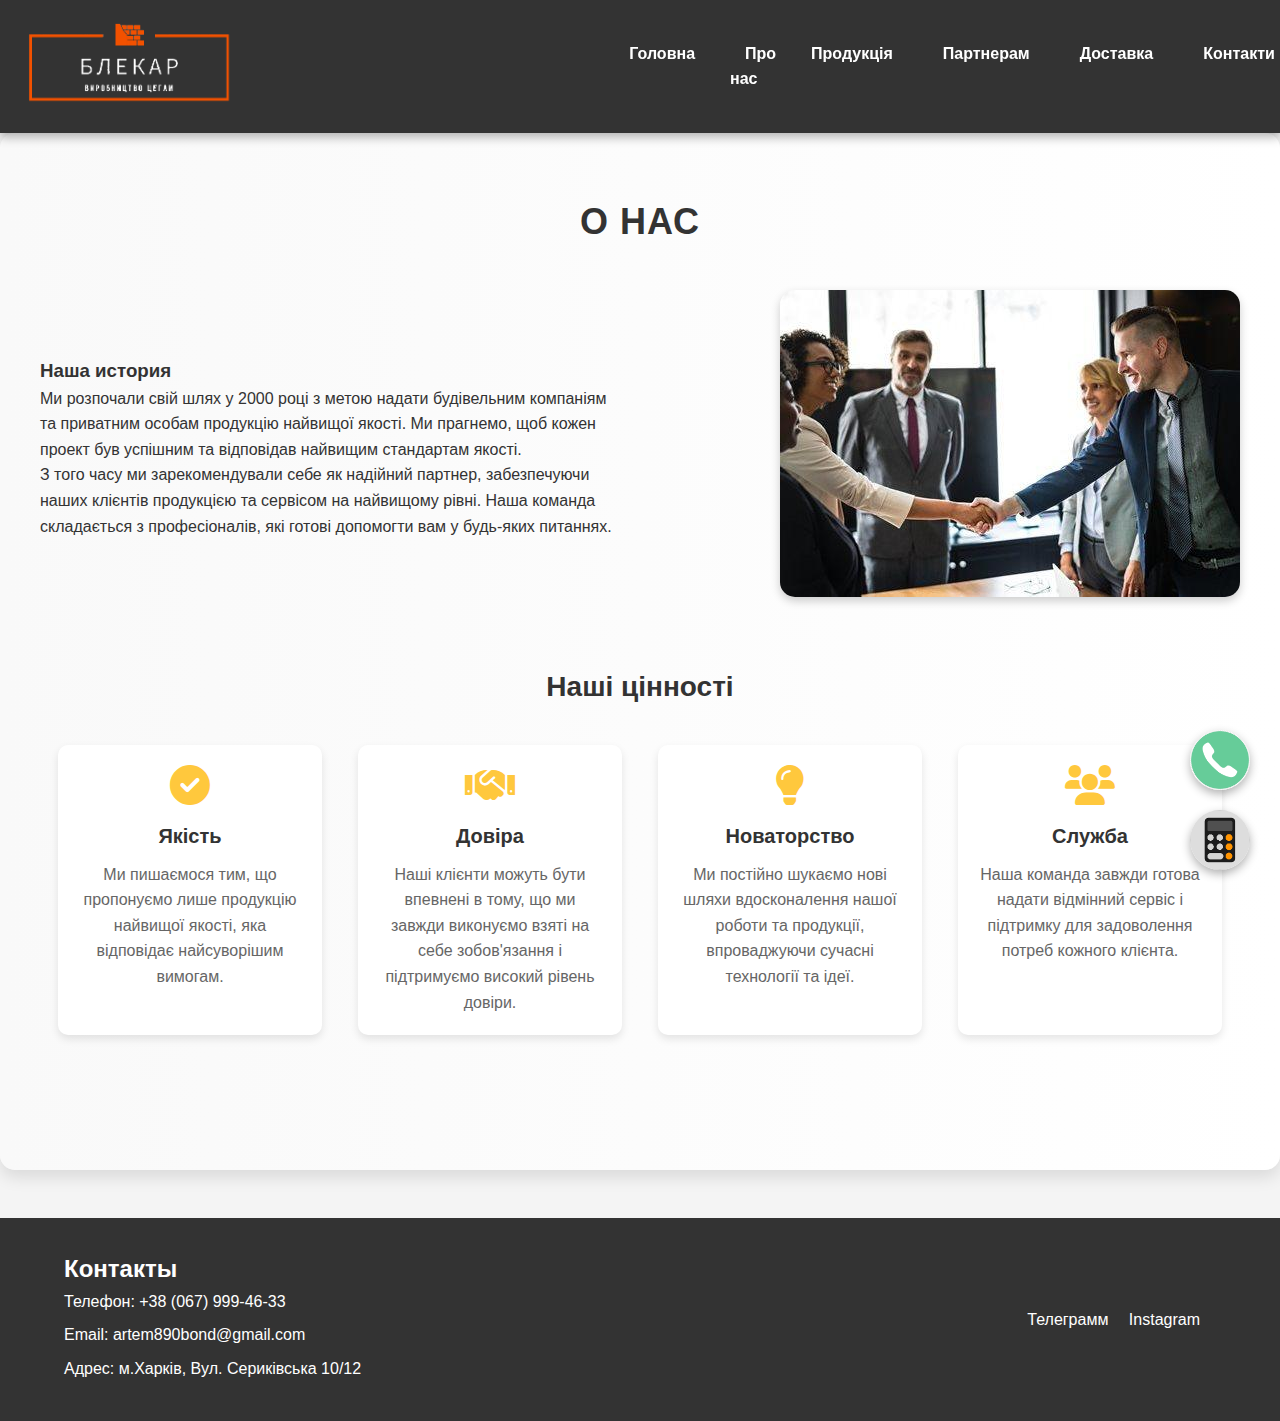
<file: kirals23/pages/about.html>
<!DOCTYPE html>
<html lang="uk">
<head>
    <meta charset="UTF-8">
    <meta name="viewport" content="width=device-width, initial-scale=1.0">
    <title>Document</title>
    <link rel="stylesheet" href="../css/style.css">
    <link rel="stylesheet" href="../css/about.css">
    <link rel="stylesheet" href="https://cdnjs.cloudflare.com/ajax/libs/font-awesome/6.0.0-beta3/css/all.min.css">

</head>
<body>
    <header>
        <div class="logo">
            <img src="../assets/logo/image(1).png" alt="Логотип завода">
        </div>
        <nav>
            <ul>
                <li><a href="../index.html">Головна</a></li>
                <li><a href="../pages/about.html">Про нас</a></li>
                <li><a href="../pages/products.html">Продукція</a></li>
                <li><a href="../pages/partners.html">Партнерам</a></li>
                <li><a href="../pages/delivery.html">Доставка</a></li>
                <li><a href="../pages/contacts.html">Контакти</a></li>
                <li><a href="../pages/blog.html">Блог</a></li>
            </ul>
        </nav>
    </header>
    <section class="about-us">
        <div class="container">
            <h2>О нас</h2>
            <div class="about-content">
                <div class="about-text">
                    <h3>Наша история</h3>
                    <p>Ми розпочали свій шлях у 2000 році з метою надати будівельним компаніям та приватним особам продукцію найвищої якості. Ми прагнемо, щоб кожен проект був успішним та відповідав найвищим стандартам якості.</p>
                    <p>З того часу ми зарекомендували себе як надійний партнер, забезпечуючи наших клієнтів продукцією та сервісом на найвищому рівні. Наша команда складається з професіоналів, які готові допомогти вам у будь-яких питаннях.</p>
                </div>
                <div class="about-image">
                    <img src="../assets/images/komanda/grup.jpg" alt="Наша команда">
                </div>
            </div>
            <div class="our-values">
                <h3>Наші цінності</h3>
                <div class="values-list">
                    <div class="value-item">
                        <i class="fas fa-check-circle"></i>
                        <h4>Якість</h4>
                        <p>Ми пишаємося тим, що пропонуємо лише продукцію найвищої якості, яка відповідає найсуворішим вимогам.</p>
                    </div>
                    <div class="value-item">
                        <i class="fas fa-handshake"></i>
                        <h4>Довіра</h4>
                        <p>Наші клієнти можуть бути впевнені в тому, що ми завжди виконуємо взяті на себе зобов'язання і підтримуємо високий рівень довіри.</p>
                    </div>
                    <div class="value-item">
                        <i class="fas fa-lightbulb"></i>
                        <h4>Новаторство</h4>
                        <p>Ми постійно шукаємо нові шляхи вдосконалення нашої роботи та продукції, впроваджуючи сучасні технології та ідеї.</p>
                    </div>
                    <div class="value-item">
                        <i class="fas fa-users"></i>
                        <h4>Служба</h4>
                        <p>Наша команда завжди готова надати відмінний сервіс і підтримку для задоволення потреб кожного клієнта.</p>
                    </div>
                </div>
            </div>
    </section>
    <div id="contactButton" class="contact-circle">
        <img src="../assets/images/telefon/telefon.png" alt="Контакты">
    </div>
    <div id="contactInfo" class="slide-contact">
        <div class="contact-header">
            <h2>Контакти</h2>
            <span class="close-contact-btn">&times;</span>
        </div>
        <div class="contact-details">
            <p><strong>Телефон:</strong> +38 (066) 147-14-31</p>
            <p><strong>Email:</strong> info@company.com</p>
            <p><strong>Instagram:</strong> <a href="https://instagram.com/company" target="_blank">@company</a></p>
            <p><strong>Telegram:</strong> <a href="https://t.me/company" target="_blank">@company</a></p>
        </div>
    </div>
<div id="calculator" class="slide-calculator">
<div class="calculator-header">
    <h2>Калькулятор</h2>
    <span class="close-calc-btn">&times;</span>
</div>
<div class="calculator-ios">
    <input type="text" id="calc-input" disabled>
    <div class="calc-buttons">
        <button class="calc-btn">C</button>
        <button class="calc-btn">&#8314;&#8725;&#8331;</button>
        <button class="calc-btn">%</button>
        <button class="calc-btn operator">/</button>
        <button class="calc-btn">7</button>
        <button class="calc-btn">8</button>
        <button class="calc-btn">9</button>
        <button class="calc-btn operator">*</button>
        <button class="calc-btn">4</button>
        <button class="calc-btn">5</button>
        <button class="calc-btn">6</button>
        <button class="calc-btn operator">-</button>
        <button class="calc-btn">1</button>
        <button class="calc-btn">2</button>
        <button class="calc-btn">3</button>
        <button class="calc-btn operator">+</button>
        <button class="calc-btn zero-btn">0</button>
        <button class="calc-btn">.</button>
        <button class="calc-btn operator">=</button>
    </div>
</div>
</div>

<div id="calcButton" class="image-circle">
<img src="../assets/images/kalkul/kalkul.png" alt="Калькулятор">
</div>  
<footer>
    <div class="contacts">
        <h3>Контакты</h3>
        <p>Телефон: +38 (067) 999-46-33</p>
        <p>Email: artem890bond@gmail.com</p>
        <p>Адрес: м.Харків, Вул. Сериківська 10/12</p>
    </div>
    <div class="social">
        <a href="#">Телеграмм</a>
        <a href="#">Instagram</a>
    </div>
</footer>
</body>
</html>
</file>
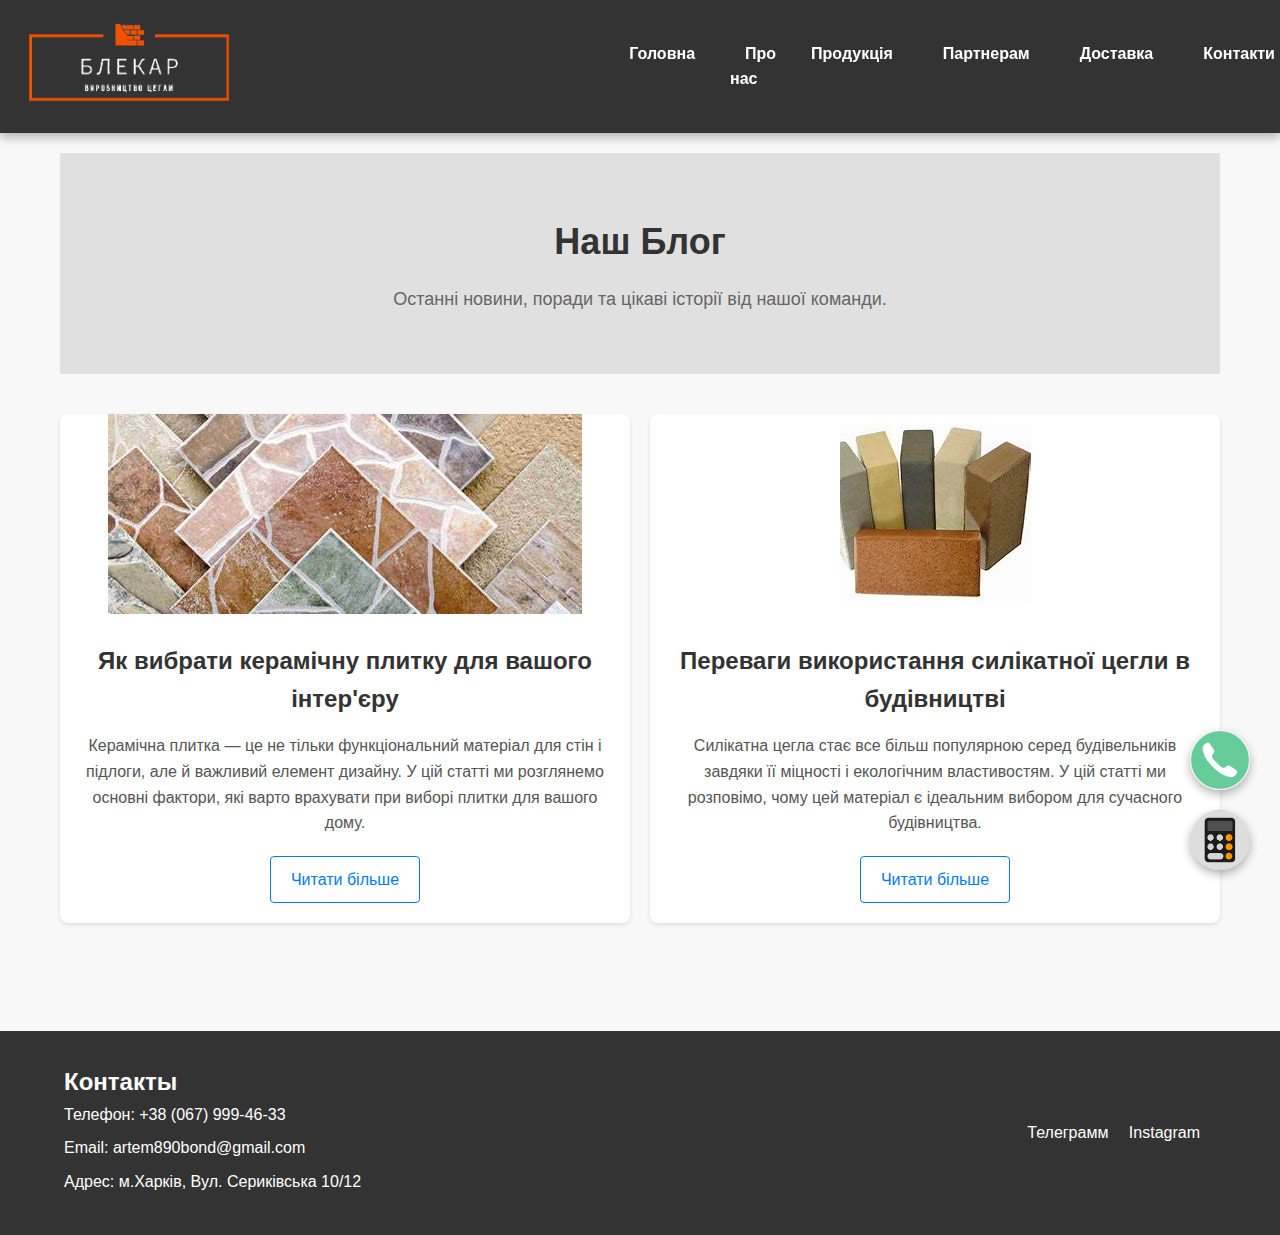
<file: kirals23/pages/blog.html>
<!DOCTYPE html>
<html lang="uk">
<head>
    <meta charset="UTF-8">
    <meta name="viewport" content="width=device-width, initial-scale=1.0">
    <title>Document</title>
    <link rel="stylesheet" href="../css/style.css">
    <link rel="stylesheet" href="../css/blog.css">
</head>
<body>
    <header>
        <div class="logo">
            <img src="../assets/logo/image(1).png" alt="Логотип завода">
        </div>
        <nav>
            <ul>
                <li><a href="../index.html">Головна</a></li>
                <li><a href="../pages/about.html">Про нас</a></li>
                <li><a href="../pages/products.html">Продукція</a></li>
                <li><a href="../pages/partners.html">Партнерам</a></li>
                <li><a href="../pages/delivery.html">Доставка</a></li>
                <li><a href="../pages/contacts.html">Контакти</a></li>
                <li><a href="../pages/blog.html">Блог</a></li>
            </ul>
        </nav>
    </header>
</section>

<div class="container">
    <section class="blog-header">
        <h1>Наш Блог</h1>
        <p>Останні новини, поради та цікаві історії від нашої команди.</p>
    </section>

    <section class="blog-grid">
        <article class="blog-post">
            <img src="../assets/images/blog/plintka.jfif" alt="Blog Post 1">
            <div class="post-content">
                <h2>Як вибрати керамічну плитку для вашого інтер'єру</h2>
                <p>Керамічна плитка — це не тільки функціональний матеріал для стін і підлоги, але й важливий елемент дизайну. У цій статті ми розглянемо основні фактори, які варто врахувати при виборі плитки для вашого дому.
                </p>
                <a href="post1.html" class="read-more">Читати більше</a>
            </div>
        </article>

        <article class="blog-post">
            <img src="../assets/images/blog/sulikat.jfif" alt="Blog Post 2">
            <div class="post-content">
                <h2>Переваги використання силікатної цегли в будівництві</h2>
                <p>Силікатна цегла стає все більш популярною серед будівельників завдяки її міцності і екологічним властивостям. У цій статті ми розповімо, чому цей матеріал є ідеальним вибором для сучасного будівництва.</p>
                <a href="post2.html" class="read-more">Читати більше</a>
            </div>
        </article>

    </section>
</div>




<div id="contactButton" class="contact-circle">
    <img src="../assets/images/telefon/telefon.png" alt="Контакты">
</div>
<div id="contactInfo" class="slide-contact">
    <div class="contact-header">
        <h2>Контакты</h2>
        <span class="close-contact-btn">&times;</span>
    </div>
    <div class="contact-details">
        <p><strong>Телефон:</strong> +38 (066) 147-14-31</p>
        <p><strong>Email:</strong> info@company.com</p>
        <p><strong>Instagram:</strong> <a href="https://instagram.com/company" target="_blank">@company</a></p>
        <p><strong>Telegram:</strong> <a href="https://t.me/company" target="_blank">@company</a></p>
    </div>
</div>
<div id="calculator" class="slide-calculator">
<div class="calculator-header">
<h2>Калькулятор</h2>
<span class="close-calc-btn">&times;</span>
</div>
<div class="calculator-ios">
<input type="text" id="calc-input" disabled>
<div class="calc-buttons">
    <button class="calc-btn">C</button>
    <button class="calc-btn">&#8314;&#8725;&#8331;</button>
    <button class="calc-btn">%</button>
    <button class="calc-btn operator">/</button>
    <button class="calc-btn">7</button>
    <button class="calc-btn">8</button>
    <button class="calc-btn">9</button>
    <button class="calc-btn operator">*</button>
    <button class="calc-btn">4</button>
    <button class="calc-btn">5</button>
    <button class="calc-btn">6</button>
    <button class="calc-btn operator">-</button>
    <button class="calc-btn">1</button>
    <button class="calc-btn">2</button>
    <button class="calc-btn">3</button>
    <button class="calc-btn operator">+</button>
    <button class="calc-btn zero-btn">0</button>
    <button class="calc-btn">.</button>
    <button class="calc-btn operator">=</button>
</div>
</div>
</div>

<div id="calcButton" class="image-circle">
<img src="../assets/images/kalkul/kalkul.png" alt="Калькулятор">
</div>  
<footer>
<div class="contacts">
    <h3>Контакты</h3>
    <p>Телефон: +38 (067) 999-46-33</p>
    <p>Email: artem890bond@gmail.com</p>
    <p>Адрес: м.Харків, Вул. Сериківська 10/12</p>
</div>
<div class="social">
    <a href="#">Телеграмм</a>
    <a href="#">Instagram</a>
</div>
</footer>
</body>
</html>
</file>
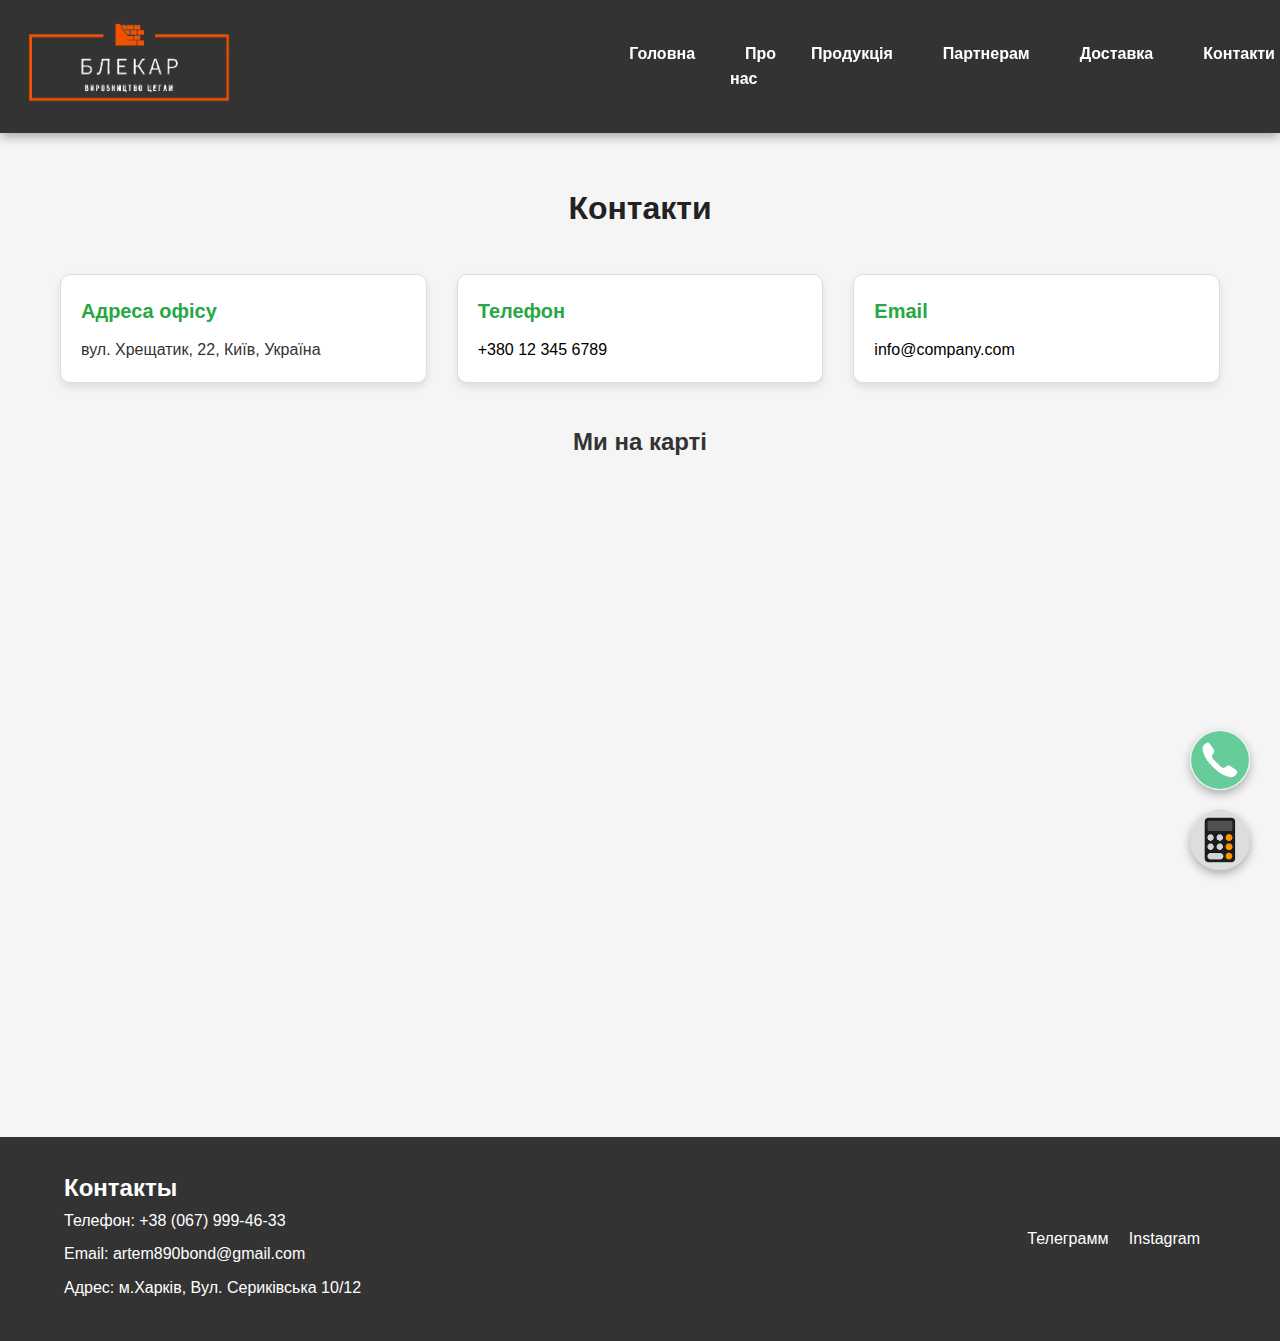
<file: kirals23/pages/contacts.html>
<!DOCTYPE html>
<html lang="uk">
<head>
    <meta charset="UTF-8">
    <meta name="viewport" content="width=device-width, initial-scale=1.0">
    <title>Document</title>
    <link rel="stylesheet" href="../css/style.css">
</head>
<body>
    <header>
        <div class="logo">
            <img src="../assets/logo/image(1).png" alt="Логотип завода">
        </div>
        <nav>
            <ul>
                <li><a href="../index.html">Головна</a></li>
                <li><a href="../pages/about.html">Про нас</a></li>
                <li><a href="../pages/products.html">Продукція</a></li>
                <li><a href="../pages/partners.html">Партнерам</a></li>
                <li><a href="../pages/delivery.html">Доставка</a></li>
                <li><a href="../pages/contacts.html">Контакти</a></li>
                <li><a href="../pages/blog.html">Блог</a></li>
            </ul>
        </nav>
    </header>
</section>
<!DOCTYPE html>
<html lang="uk">
<head>
    <meta charset="UTF-8">
    <meta name="viewport" content="width=device-width, initial-scale=1.0">
    <title>Контакти</title>
    <link rel="stylesheet" href="../css/style.css">
    <link rel="stylesheet" href="../css/contacts.css">
</head>
<body>

    <div class="container">
        <h1>Контакти</h1>
        
        <div class="contact-info">
            <div class="contact-item">
                <h3>Адреса офісу</h3>
                <p>вул. Хрещатик, 22, Київ, Україна</p>
            </div>
            <div class="contact-item">
                <h3>Телефон</h3>
                <p><a href="tel:+380123456789">+380 12 345 6789</a></p>
            </div>
            <div class="contact-item">
                <h3>Email</h3>
                <p><a href="mailto:info@company.com">info@company.com</a></p>
            </div>
        </div>

        <div class="map">
            <h2>Ми на карті</h2>
            <iframe src="https://www.google.com/maps/embed?pb=!1m18!1m12!1m3!1d10257.05465269539!2d36.197601631059925!3d50.00641314606714!2m3!1f0!2f0!3f0!3m2!1i1024!2i768!4f13.1!3m3!1m2!1s0x4127a11a65c42783%3A0x5e4e66b82612ac01!2z0KHRltGA0LjQutGW0LLRgdGM0LrQsCDQstGD0LvQuNGG0Y8sIDEwLCDQpdCw0YDQutGW0LIsINCl0LDRgNC60ZbQstGB0YzQutCwINC-0LHQu9Cw0YHRgtGMLCA2MTAwMA!5e0!3m2!1sru!2sua!4v1726057553671!5m2!1sru!2sua" width="600" height="450" style="border:0;" allowfullscreen="" loading="lazy" referrerpolicy="no-referrer-when-downgrade"></iframe>
               </iframe>
        </div>
    </div>

</body>
</html>





<div id="contactButton" class="contact-circle">
    <img src="../assets/images/telefon/telefon.png" alt="Контакты">
</div>
<div id="contactInfo" class="slide-contact">
    <div class="contact-header">
        <h2>Контакты</h2>
        <span class="close-contact-btn">&times;</span>
    </div>
    <div class="contact-details">
        <p><strong>Телефон:</strong> +38 (066) 147-14-31</p>
        <p><strong>Email:</strong> info@company.com</p>
        <p><strong>Instagram:</strong> <a href="https://instagram.com/company" target="_blank">@company</a></p>
        <p><strong>Telegram:</strong> <a href="https://t.me/company" target="_blank">@company</a></p>
    </div>
</div>
<div id="calculator" class="slide-calculator">
<div class="calculator-header">
<h2>Калькулятор</h2>
<span class="close-calc-btn">&times;</span>
</div>
<div class="calculator-ios">
<input type="text" id="calc-input" disabled>
<div class="calc-buttons">
    <button class="calc-btn">C</button>
    <button class="calc-btn">&#8314;&#8725;&#8331;</button>
    <button class="calc-btn">%</button>
    <button class="calc-btn operator">/</button>
    <button class="calc-btn">7</button>
    <button class="calc-btn">8</button>
    <button class="calc-btn">9</button>
    <button class="calc-btn operator">*</button>
    <button class="calc-btn">4</button>
    <button class="calc-btn">5</button>
    <button class="calc-btn">6</button>
    <button class="calc-btn operator">-</button>
    <button class="calc-btn">1</button>
    <button class="calc-btn">2</button>
    <button class="calc-btn">3</button>
    <button class="calc-btn operator">+</button>
    <button class="calc-btn zero-btn">0</button>
    <button class="calc-btn">.</button>
    <button class="calc-btn operator">=</button>
</div>
</div>
</div>

<div id="calcButton" class="image-circle">
<img src="../assets/images/kalkul/kalkul.png" alt="Калькулятор">
</div>  
<footer>
<div class="contacts">
    <h3>Контакты</h3>
    <p>Телефон: +38 (067) 999-46-33</p>
    <p>Email: artem890bond@gmail.com</p>
    <p>Адрес: м.Харків, Вул. Сериківська 10/12</p>
</div>
<div class="social">
    <a href="#">Телеграмм</a>
    <a href="#">Instagram</a>
</div>
</footer>
</body>
</html>
</file>
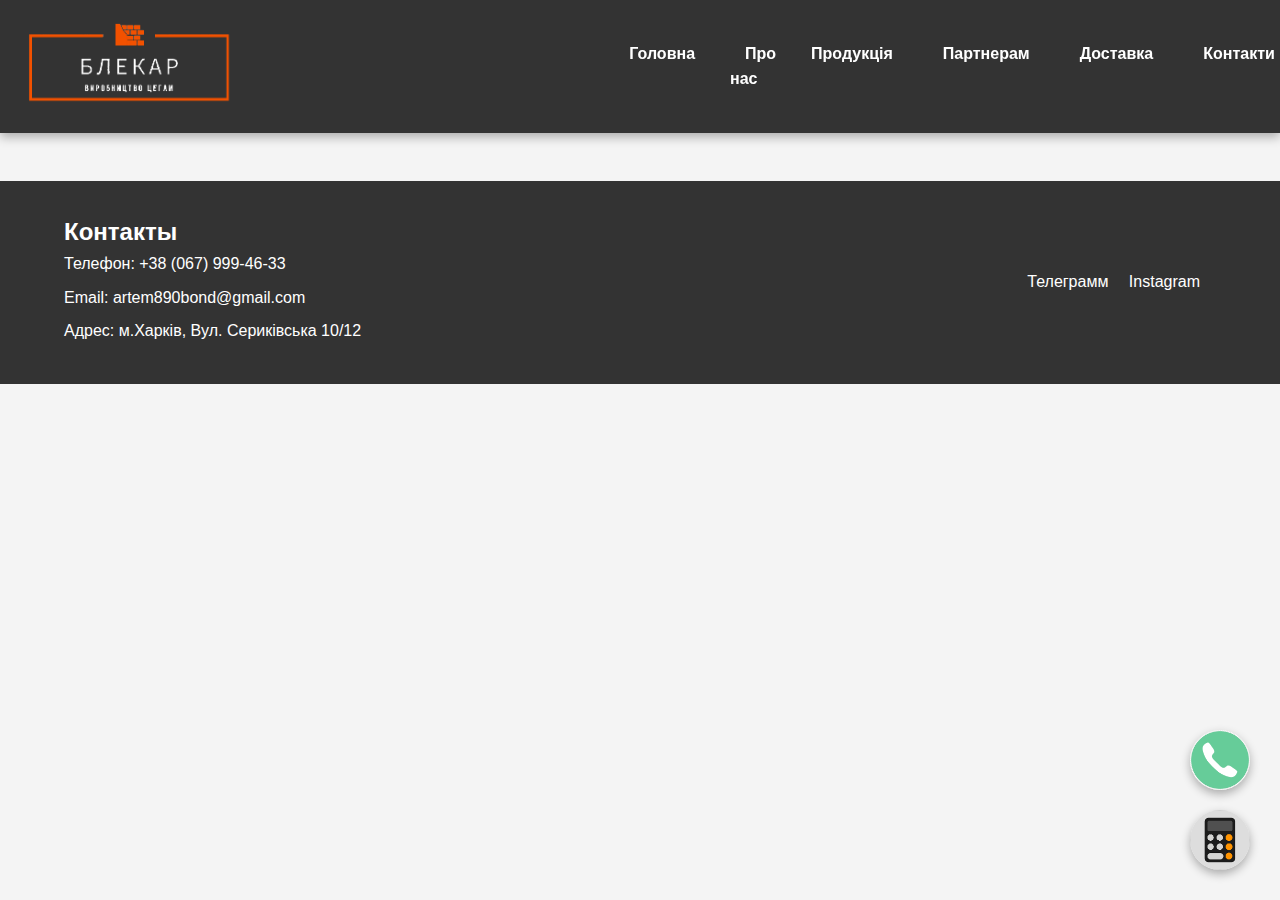
<file: kirals23/pages/delivery.html>
<!DOCTYPE html>
<html lang="uk">
<head>
    <meta charset="UTF-8">
    <meta name="viewport" content="width=device-width, initial-scale=1.0">
    <title>Document</title>
    <link rel="stylesheet" href="../css/style.css">
</head>
<body>
    <header>
        <div class="logo">
            <img src="../assets/logo/image(1).png" alt="Логотип завода">
        </div>
        <nav>
            <ul>
                <li><a href="../index.html">Головна</a></li>
                <li><a href="../pages/about.html">Про нас</a></li>
                <li><a href="../pages/products.html">Продукція</a></li>
                <li><a href="../pages/partners.html">Партнерам</a></li>
                <li><a href="../pages/delivery.html">Доставка</a></li>
                <li><a href="../pages/contacts.html">Контакти</a></li>
                <li><a href="../pages/blog.html">Блог</a></li>
            </ul>
        </nav>
    </header>
</section>
<div id="contactButton" class="contact-circle">
    <img src="../assets/images/telefon/telefon.png" alt="Контакты">
</div>
<div id="contactInfo" class="slide-contact">
    <div class="contact-header">
        <h2>Контакты</h2>
        <span class="close-contact-btn">&times;</span>
    </div>
    <div class="contact-details">
        <p><strong>Телефон:</strong> +38 (066) 147-14-31</p>
        <p><strong>Email:</strong> info@company.com</p>
        <p><strong>Instagram:</strong> <a href="https://instagram.com/company" target="_blank">@company</a></p>
        <p><strong>Telegram:</strong> <a href="https://t.me/company" target="_blank">@company</a></p>
    </div>
</div>
<div id="calculator" class="slide-calculator">
<div class="calculator-header">
<h2>Калькулятор</h2>
<span class="close-calc-btn">&times;</span>
</div>
<div class="calculator-ios">
<input type="text" id="calc-input" disabled>
<div class="calc-buttons">
    <button class="calc-btn">C</button>
    <button class="calc-btn">&#8314;&#8725;&#8331;</button>
    <button class="calc-btn">%</button>
    <button class="calc-btn operator">/</button>
    <button class="calc-btn">7</button>
    <button class="calc-btn">8</button>
    <button class="calc-btn">9</button>
    <button class="calc-btn operator">*</button>
    <button class="calc-btn">4</button>
    <button class="calc-btn">5</button>
    <button class="calc-btn">6</button>
    <button class="calc-btn operator">-</button>
    <button class="calc-btn">1</button>
    <button class="calc-btn">2</button>
    <button class="calc-btn">3</button>
    <button class="calc-btn operator">+</button>
    <button class="calc-btn zero-btn">0</button>
    <button class="calc-btn">.</button>
    <button class="calc-btn operator">=</button>
</div>
</div>
</div>

<div id="calcButton" class="image-circle">
<img src="../assets/images/kalkul/kalkul.png" alt="Калькулятор">
</div>  
<footer>
<div class="contacts">
    <h3>Контакты</h3>
    <p>Телефон: +38 (067) 999-46-33</p>
    <p>Email: artem890bond@gmail.com</p>
    <p>Адрес: м.Харків, Вул. Сериківська 10/12</p>
</div>
<div class="social">
    <a href="#">Телеграмм</a>
    <a href="#">Instagram</a>
</div>
</footer>
</body>
</html>
</file>
<file: kirals23/css/style.css>
* {
    margin: 0;
    padding: 0;
    box-sizing: border-box;
}

body {
    font-family: 'Roboto', sans-serif;
    color: #333;
    background-color: #f4f4f4;
    line-height: 1.6;
}


header {
    position: sticky; 
    top: 0; 
    width: 100%;
    background-color: #333; 
    display: flex;
    align-items: center;
    padding: 10px 20px;
    z-index: 1000; 
    box-shadow: 0 4px 10px rgba(0, 0, 0, 0.3); 
    transition: background-color 0.3s ease; 
}

header.sticky {
    background-color: rgba(0, 0, 0, 0.8); 
}


.logo img {
    max-height: 105px; 
    margin-right: 370px;
    width: auto;
    transition: transform 0.3s ease; 
}

header.sticky .logo img {
    transform: scale(0.9); 
}


nav ul {
    list-style: none;
    display: flex;
    gap: 20px; 
    justify-content: center; 
}

nav ul li {
    margin: 0;
}

nav ul li a {
    text-decoration: none;
    color: white; 
    font-weight: bold;
    padding: 10px 15px;
    transition: color 0.3s, background-color 0.3s; 
    border-radius: 5px;
}

nav ul li a:hover {
    background-color: #ff6b00; 
    color: white;
}


html {
    scroll-behavior: smooth; 
}


@media (max-width: 768px) {
    header {
        flex-direction: column;
        align-items: flex-start;
    }
    
    nav ul {
        flex-direction: column;
        gap: 10px;
        justify-content: center; 
    }
}


.hero-section {
    position: relative;
    width: 100%;
    height: 500px; 
    overflow: hidden;
}


.hero-image {
    width: 100%; 
    height: auto; 
    position: absolute;
    bottom: 0; 
    left: 0;
    z-index: -1; 
}


.hero-content {
    position: relative;
    top: 50%;
    left: 50%;
    transform: translate(-50%, -50%); 
    text-align: center;
    color: white; 
    text-shadow: 2px 2px 10px rgba(0, 0, 0, 0.7); 
    background: rgba(0, 0, 0, 0.1); 
    padding: 20px;
    border-radius: 10px; 
    z-index: 1; 
}

.hero-content h1 {
    font-size: 3rem;
    margin: 0;
}

.hero-content p {
    font-size: 1.5rem;
    margin-top: 10px;
}

@media (max-width: 768px) {
    .hero-content h1 {
        font-size: 2rem;
    }

    .hero-content p {
        font-size: 1.2rem;
    }
}

.about-factory {
    padding: 4rem 5%;
    background-color: #f4f4f4;
    margin-top: 2rem;
}

.about-factory-container {
    display: flex;
    align-items: center;
    justify-content: center;
    flex-wrap: wrap;
}

.factory-image {
    max-width: 600px;
    width: 100%;
    height: auto;
    margin-right: 2rem;
    border-radius: 10px;
    box-shadow: 0px 4px 15px rgba(0, 0, 0, 0.1);
}

.factory-description {
    max-width: 600px;
    text-align: left;
}

.factory-description h2 {
    font-size: 2.5rem;
    margin-bottom: 1.5rem;
    color: #333;
}

.factory-description p {
    font-size: 1.2rem;
    line-height: 1.6;
    color: #555;
    margin-bottom: 1rem;
}

.products {
    padding: 4rem 5%; 
    background-color: #fff;
    box-shadow: 0px 4px 10px rgba(0, 0, 0, 0.05); 
    margin-top: -50px; 
    border-radius: 10px; 
}

.products h2 {
    text-align: center;
    font-size: 2.5rem;
    margin-bottom: 2rem;
    color: #333;
}

.product-grid {
    display: flex;
    justify-content: space-around;
    gap: 2rem;
}

.product-item {
    width: 300px;
    text-align: center;
    background-color: #fff;
    border-radius: 10px;
    box-shadow: 0px 4px 10px rgba(0, 0, 0, 0.1); 
    padding: 2rem;
    transition: transform 0.3s ease, box-shadow 0.3s ease;
}

.product-item:hover {
    transform: translateY(-10px); 
    box-shadow: 0px 8px 20px rgba(0, 0, 0, 0.15);
}

.product-item img {
    max-width: 100%;
    height: auto;
    margin-bottom: 1rem;
}

.product-item h3 {
    font-size: 1.8rem;
    margin-bottom: 1rem;
}

.product-item p {
    font-size: 1rem;
    margin-bottom: 1.5rem;
    color: #666;
}

.btn {
    background-color: #FFC107;
    color: white;
    padding: 0.75rem 1.5rem;
    border-radius: 5px;
    text-decoration: none;
    transition: background-color 0.3s ease;
}

.btn:hover {
    background-color: #FFB300;
}

/* Видео */
.video {
    padding: 4rem 5%;
    text-align: center;
    background-color: #f9f9f9;
}

.video h2 {
    margin-bottom: 2rem;
    font-size: 2.5rem;
}

.video video {
    max-width: 80%;
    border-radius: 10px;
    box-shadow: 0px 4px 15px rgba(0, 0, 0, 0.1);
}

.reviews {
    width: 80%; 
    margin: 0 auto; 
    padding: 50px 10px;
    background-color: #f9f9f9;
    text-align: center;
    border-radius: 12px;
    box-shadow: 0 4px 10px rgba(0, 0, 0, 0.1);
    overflow: hidden; 
}

.reviews h2 {
    font-size: 32px;
    font-weight: bold;
    margin-bottom: 30px;
    text-transform: uppercase;
    letter-spacing: 2px;
    color: #333;
}

.review-slider {
    display: flex;
    justify-content: center;
    align-items: center;
    overflow: hidden;
    position: relative;
    width: 100%;
}

.review-container {
    display: flex;
    overflow: hidden;
    width: 100%;
}

.review-track {
    display: flex;
    transition: transform 0.5s ease-in-out;
    width: max-content; 
}


.review-item {
    flex: 0 0 22%; 
    box-sizing: border-box;
    padding: 20px;
    margin: 0 15px; 
    text-align: center;
    background-color: white;
    box-shadow: 0 4px 8px rgba(0, 0, 0, 0.1);
    border-radius: 8px;
    border: 2px solid #e0e0e0;
    transition: transform 0.3s ease-in-out;
}

.review-item:hover {
    transform: scale(1.05); 
}


.review-item img {
    width: 100px;
    height: 100px;
    border-radius: 50%; 
    margin-bottom: 15px;
    border: 3px solid #333;
    object-fit: cover; 
}


.review-content {
    padding: 10px;
}

.review-content p {
    font-size: 16px;
    font-style: italic;
    color: #666;
    margin-bottom: 10px;
}

.review-content h4 {
    font-size: 18px;
    font-weight: bold;
    color: #333;
}

.review-container {
    width: calc(300px * 4 + 2rem * 2); 
}

footer {
    background-color: #333;
    color: white;
    padding: 2rem 5%;
    display: flex;
    justify-content: space-between;
    align-items: center;
    margin-top: 3rem;
}

footer h3 {
    font-size: 1.5rem;
}

footer p {
    margin-bottom: 0.5rem;
}

footer .social a {
    color: white;
    text-decoration: none;
    margin-right: 1rem;
    transition: color 0.3s ease;
}

footer .social a:hover {
    color: #FFC107;
}

.floating-button {
    position: fixed;
    bottom: 30px;
    right: 30px;
    width: 60px;
    height: 60px;
    border-radius: 50%;
    background-color: #4A90E2;
    color: white;
    border: none;
    font-size: 1rem;
    cursor: pointer;
    box-shadow: 0px 4px 10px rgba(0, 0, 0, 0.3);
    transition: background-color 0.3s ease;
    z-index: 1000;
}

.floating-button:hover {
    background-color: #357ABD;
}

.slide-calculator {
    position: fixed;
    top: 50px; 
    bottom: 190px; 
    right: -400px;
    width: 350px;
    background-color: #222;
    transition: right 0.5s ease;
    box-shadow: -5px 0 15px rgba(0, 0, 0, 0.3);
    z-index: 1001;
    display: flex;
    flex-direction: column;
    padding: 1rem;
    box-sizing: border-box;
    border-radius: 10px; 
}

.calculator-header {
    display: flex;
    justify-content: space-between;
    align-items: center;
    color: white;
}

.close-calc-btn {
    font-size: 2rem;
    cursor: pointer;
}

.calculator-ios {
    display: flex;
    flex-direction: column;
    justify-content: center;
    align-items: center;
    margin-top: 2rem;
}

#calc-input {
    width: 100%;
    padding: 1rem;
    font-size: 2rem;
    background-color: #333;
    color: white;
    text-align: right;
    border: none;
    margin-bottom: 1rem;
}

.calc-buttons {
    display: grid;
    grid-template-columns: repeat(4, 1fr);
    gap: 10px;
}

.calc-btn {
    padding: 1.5rem;
    font-size: 1.5rem;
    background-color: #444;
    color: white;
    border: none;
    border-radius: 10px;
    cursor: pointer;
    transition: background-color 0.2s ease;
}

.calc-btn.operator {
    background-color: #f39c12;
}

.calc-btn.zero-btn {
    grid-column: span 2;
}

.calc-btn:hover {
    background-color: #666;
}

.calc-btn.operator:hover {
    background-color: #e67e22;
}

.slide-calculator.active {
    right: 0;
}

.image-circle {
    position: fixed;
    bottom: 30px;
    right: 30px;
    width: 60px;
    height: 60px;
    border-radius: 50%;
    overflow: hidden;
    box-shadow: 0px 4px 10px rgba(0, 0, 0, 0.3);
    cursor: pointer;
    z-index: 1000;
}

.image-circle img {
    width: 100%;
    height: 100%;
    object-fit: cover;
}

.contact-circle {
    position: fixed;
    bottom: 110px; 
    right: 30px;
    width: 60px;
    height: 60px;
    border-radius: 50%;
    overflow: hidden;
    box-shadow: 0px 4px 10px rgba(0, 0, 0, 0.3);
    cursor: pointer;
    z-index: 1000;
}

.factory-gif {
    width: 100%; 
    max-width: 800px; 
    height: auto; 
    display: block; 
    margin: 0 auto; 
}

.contact-circle img {
    width: 100%;
    height: 100%;
    object-fit: cover;
}

.slide-contact {
    position: fixed;
    top: 50px; 
    bottom: 270px;
    right: -400px;
    width: 350px;
    background-color: #222;
    transition: right 0.5s ease;
    box-shadow: -5px 0 15px rgba(0, 0, 0, 0.3);
    z-index: 1001;
    display: flex;
    flex-direction: column;
    padding: 1rem;
    box-sizing: border-box;
    border-radius: 10px;
    color: white;
}

.slide-contact.active {
    right: 0;
}

.contact-header {
    display: flex;
    justify-content: space-between;
    align-items: center;
    color: white;
}

.close-contact-btn {
    font-size: 2rem;
    cursor: pointer;
}

.contact-details p {
    font-size: 1.2rem;
    margin: 0.5rem 0;
}

.contact-details a {
    color: #4A90E2;
    text-decoration: none;
}

.contact-details a:hover {
    text-decoration: underline;
}

.image-circle {
    position: fixed;
    bottom: 30px;
    right: 30px;
    width: 60px;
    height: 60px;
    border-radius: 50%;
    overflow: hidden;
    box-shadow: 0px 4px 10px rgba(0, 0, 0, 0.3);
    cursor: pointer;
    z-index: 1000;
}

.image-circle img {
    width: 100%;
    height: 100%;
    object-fit: cover;
}
</file>
<file: kirals23/css/about.css>
.about-us {
    background: linear-gradient(to right, #f9f9f9, #ffffff);
    padding: 60px 20px;
    border-radius: 15px;
    box-shadow: 0 8px 16px rgba(0, 0, 0, 0.1);
    text-align: center;
}

.container {
    max-width: 1200px;
    margin: 0 auto;
}

.about-us h2 {
    font-size: 36px;
    font-weight: bold;
    margin-bottom: 40px;
    color: #333;
    text-transform: uppercase;
    letter-spacing: 1px;
}


.about-content {
    display: flex;
    flex-wrap: wrap;
    justify-content: space-between;
    align-items: center;
    margin-bottom: 60px;
}

.about-text {
    flex: 1;
    max-width: 50%;
    text-align: left;
    padding-right: 20px;
}

.about-image {
    flex: 1;
    max-width: 50%;
    text-align: right;
}

.about-image img {
    max-width: 100%;
    border-radius: 15px;
    box-shadow: 0 4px 10px rgba(0, 0, 0, 0.2);
}


.our-values {
    margin-bottom: 60px;
}

.our-values h3 {
    font-size: 28px;
    margin-bottom: 20px;
    color: #333;
}

.values-list {
    display: flex;
    flex-wrap: wrap;
    justify-content: space-around;
}

.value-item {
    flex: 1 1 22%;
    max-width: 22%;
    margin: 15px;
    padding: 20px;
    background: #ffffff;
    border-radius: 10px;
    box-shadow: 0 4px 8px rgba(0, 0, 0, 0.1);
    text-align: center;
    transition: transform 0.3s ease;
}

.value-item:hover {
    transform: scale(1.05);
}

.value-item i {
    font-size: 40px;
    color: #ffc83d;
    margin-bottom: 15px;
}

.value-item h4 {
    font-size: 20px;
    margin-bottom: 10px;
    color: #333;
}

.value-item p {
    font-size: 16px;
    color: #666;
}


.contact-info {
    margin-top: 60px;
}

.contact-info h3 {
    font-size: 28px;
    margin-bottom: 20px;
    color: #333;
}

.contact-info ul {
    list-style: none;
    padding: 0;
    font-size: 16px;
    text-align: left;
}

.contact-info li {
    margin-bottom: 10px;
}
</file>
<file: kirals23/css/blog.css>
body {
    font-family: 'Arial', sans-serif;
    margin: 0;
    padding: 0;
    background-color: #f8f8f8;
    color: #333;
}

.container {
    max-width: 1200px;
    margin: 0 auto;
    padding: 20px;
}


.blog-header {
    text-align: center;
    padding: 60px 20px;
    background-color: #e0e0e0;
}

.blog-header h1 {
    font-size: 36px;
    margin-bottom: 15px;
    color: #333;
}

.blog-header p {
    font-size: 18px;
    color: #666;
}


.blog-grid {
    display: grid;
    grid-template-columns: repeat(auto-fit, minmax(300px, 1fr));
    gap: 20px;
    padding: 40px 0;
}

.blog-post {
    background-color: #fff;
    border-radius: 8px;
    overflow: hidden;
    box-shadow: 0 2px 4px rgba(0, 0, 0, 0.1);
    transition: transform 0.3s ease;
}

.blog-post:hover {
    transform: translateY(-5px);
}

.blog-post img {
    width: 100%;
    height: 200px;
    object-fit: none;
}

.post-content {
    padding: 20px;
    text-align: center;
}

.post-content h2 {
    font-size: 24px;
    color: #333;
    margin-bottom: 15px;
}

.post-content p {
    font-size: 16px;
    color: #555;
    margin-bottom: 20px;
}

.read-more {
    display: inline-block;
    padding: 10px 20px;
    color: #007bff;
    text-decoration: none;
    border: 1px solid #007bff;
    border-radius: 4px;
    transition: background-color 0.3s ease, color 0.3s ease;
}

.read-more:hover {
    background-color: #007bff;
    color: #fff;
}

/* Адаптивность */
@media (max-width: 768px) {
    .blog-grid {
        grid-template-columns: 1fr;
    }
}
</file>
<file: kirals23/css/contacts.css>
body {
    font-family: 'Arial', sans-serif;
    background-color: #f5f5f5;
    color: #333;
    margin: 0;
    padding: 0;
}

.container {
    max-width: 1200px;
    margin: 0 auto;
    padding: 20px;
}

h1 {
    text-align: center;
    font-size: 32px;
    color: #222;
    margin-top: 30px;
}

.contact-info {
    display: flex;
    justify-content: space-between;
    flex-wrap: wrap;
    gap: 30px;
    margin-top: 40px;
}

.contact-item {
    background-color: #fff;
    border: 1px solid #ddd;
    border-radius: 10px;
    padding: 20px;
    flex: 1 1 30%;
    box-shadow: 0 4px 8px rgba(0, 0, 0, 0.1);
}

.contact-item h3 {
    font-size: 20px;
    color: #28a745;
    margin-bottom: 10px;
}

.contact-item p {
    margin: 0;
    font-size: 16px;
    line-height: 1.6;
}

.contact-item a {
    color: #000000;
    text-decoration: none;
    transition: color 0.2s;
}

.contact-item a:hover {
    color: #000000;
}

.map {
    margin-top: 40px;
    text-align: center;
}

iframe {
    width: 100%;
    height: 400px;
    border: none;
    border-radius: 10px;
}

@media (max-width: 768px) {
    .contact-info {
        flex-direction: column;
    }
}
.map iframe {
    width: 100%;
    height: 600px;
    border: none;
    border-radius: 10px;
}
</file>
